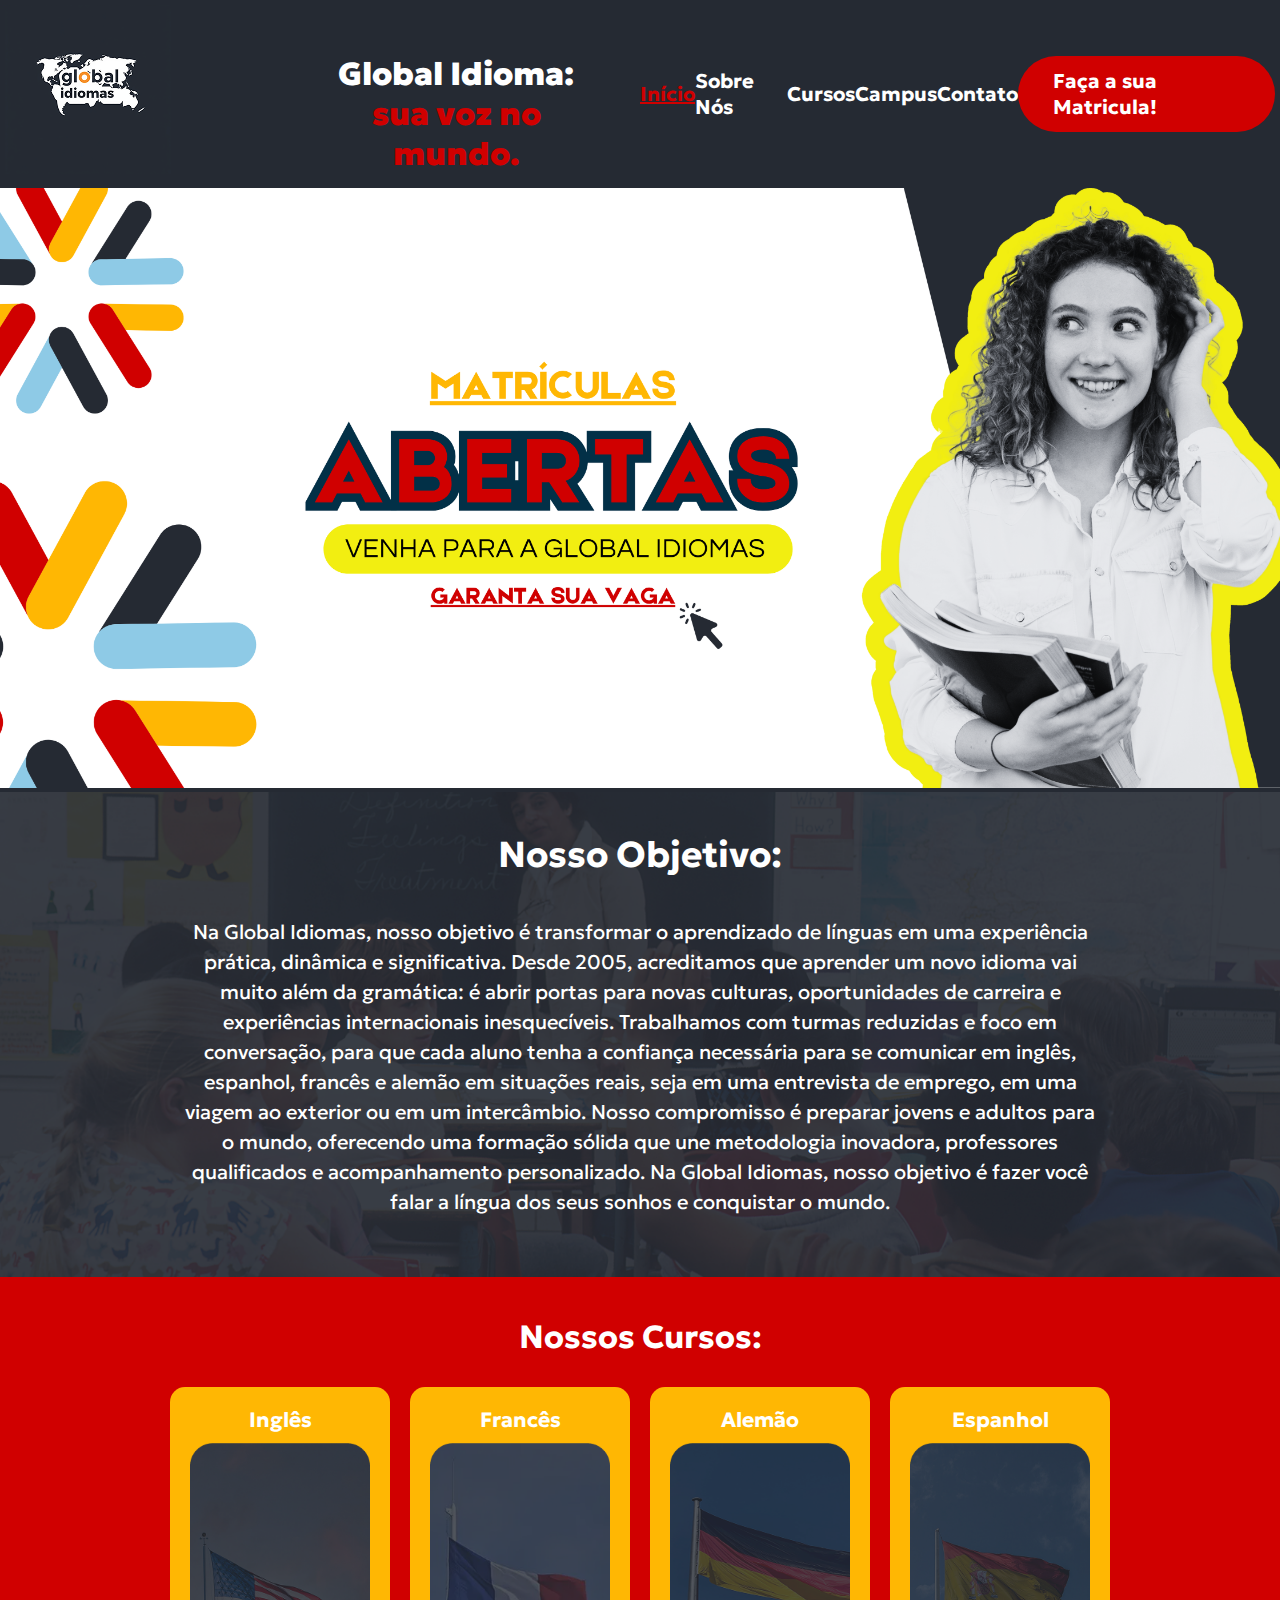
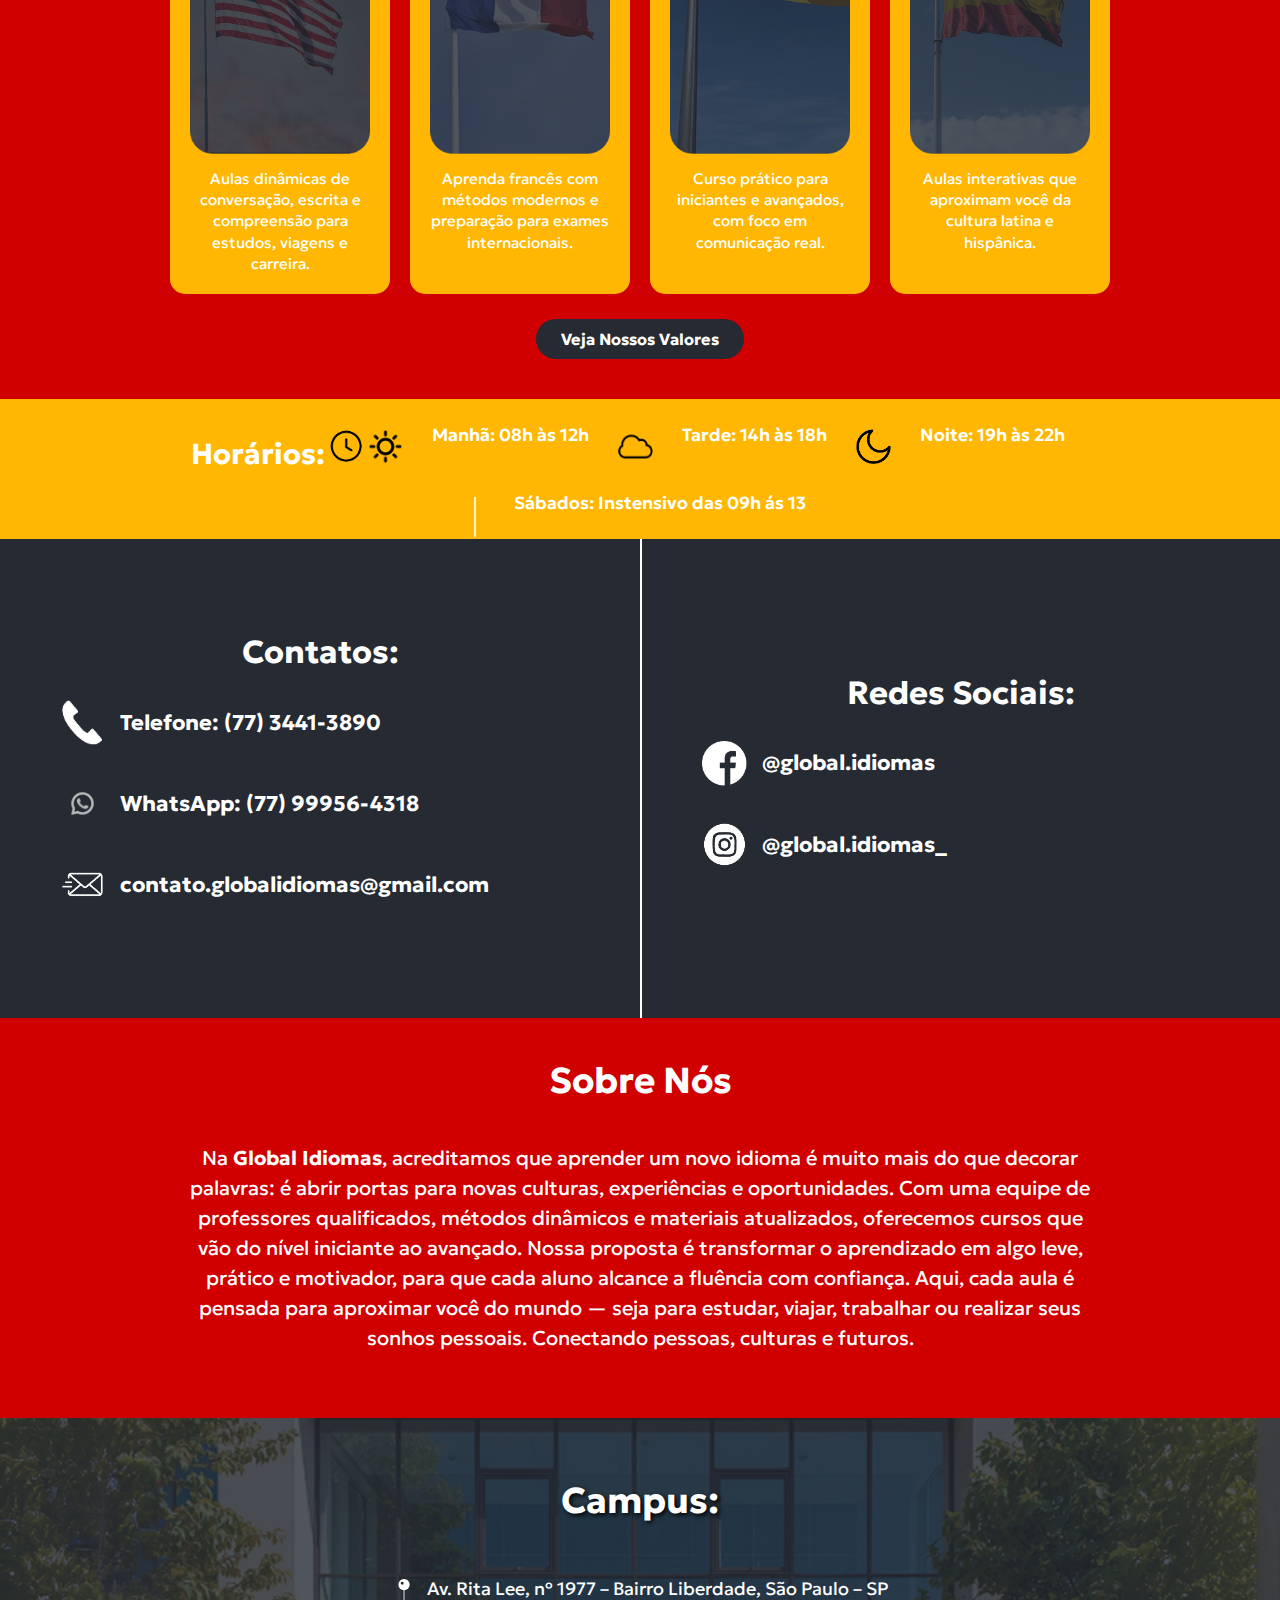
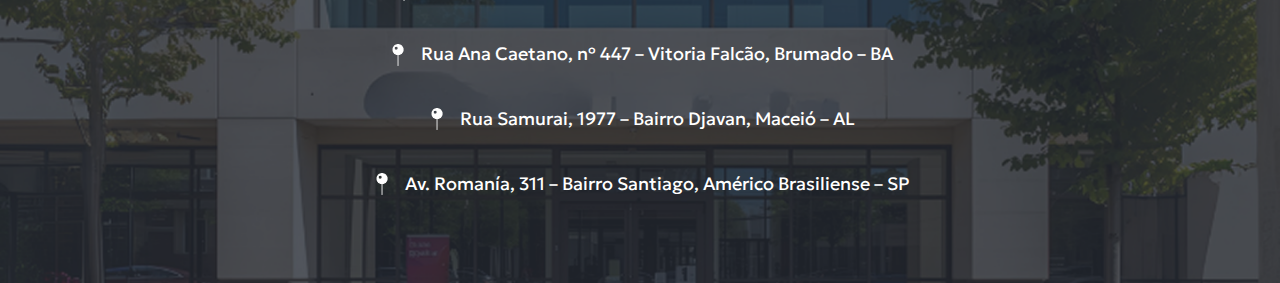
<file: index.html>
<!DOCTYPE html>
<html lang="pt-br">
    <head>
        <meta charset="utf-8">
        <title>Global Idiomas</title>
        <link href="estilo.css" rel="stylesheet">
        <link rel="preconnect" href="https://fonts.googleapis.com">
<link rel="preconnect" href="https://fonts.gstatic.com" crossorigin>
<link href="https://fonts.googleapis.com/css2?family=Geologica:wght@100..900&display=swap" rel="stylesheet">
    </head>
    <body>
        <header id="topo">
            <div class="conteiner grid-topo   ">
                <h1><a href="index.html"> <img src="imags/logo.png"></a></h1>
                <h2>Global Idioma:  <span class="texto-vermelho">sua voz no mundo.</span></h2>
                <nav id="menu-topo">
                    <ul>
                        <li><a href="" class="atual">Início</a></li>
                        <li><a href="#sobrenos">Sobre Nós</a></li>
                        <li><a href="#cursos">Cursos</a></li>
                        <li><a href="#campus">Campus</a></li>
                        <li><a href="#contato-redes">Contato</a></li>
                        <li><a href="index2.html" id="matri">Faça a sua Matricula!</a></li>
                    </ul>
                </nav>
            </div>
    </header>
    <main id="conteudo">
        <img src="imags/bannercorreto.png" id="info">
       
<article id="nossoobjetivo"> 
          <h1>Nosso Objetivo:</h1>   
        <p>Na Global Idiomas, nosso objetivo é transformar o aprendizado de línguas em uma experiência prática, dinâmica e significativa. Desde 2005, acreditamos que aprender um novo idioma vai muito além da gramática: é abrir portas para novas culturas, oportunidades de carreira e experiências internacionais inesquecíveis.
Trabalhamos com turmas reduzidas e foco em conversação, para que cada aluno tenha a confiança necessária para se comunicar em inglês, espanhol, francês e alemão em situações reais, seja em uma entrevista de emprego, em uma viagem ao exterior ou em um intercâmbio.
Nosso compromisso é preparar jovens e adultos para o mundo, oferecendo uma formação sólida que une metodologia inovadora, professores qualificados e acompanhamento personalizado.
Na Global Idiomas, nosso objetivo é fazer você falar a língua dos seus sonhos e conquistar o mundo.</p>     
</article>  

 <article id="cursos">
  <h2>Nossos Cursos:</h2>
  <div class="cursos-container">
    <div class="curso">
      <h3>Inglês</h3>
      <img src="imags/ingles.png">
      <p>Aulas dinâmicas de conversação, escrita e compreensão para estudos, viagens e carreira.</p>
    </div>
    <div class="curso">
      <h3>Francês</h3>
      <img src="imags/frances.png">
      <p>Aprenda francês com métodos modernos e preparação para exames internacionais.</p>
    </div>
    <div class="curso">
      <h3>Alemão</h3>
      <img src="imags/alemao.png">
      <p>Curso prático para iniciantes e avançados, com foco em comunicação real.</p>
    </div>
    <div class="curso">
      <h3>Espanhol</h3>
      <img src="imags/espanhol.png">
      <p>Aulas interativas que aproximam você da cultura latina e hispânica.</p>
    </div>
  </div>
  <a href="index3.html" class="botao-valores">Veja Nossos Valores</a>
</article>
    
<article id="horarios">
    <h1>Horários:</h1>
    <img src="imags/relogio.png">
    <img src="imags/sol.png">
    <p>Manhã: 08h às 12h</p>
    <img src="imags/nuvem.png">
    <p>Tarde: 14h às 18h</p>
    <img src="imags/lua.png">
    <p>Noite: 19h às 22h</p>
    <p>Sábados: Instensivo das 09h ás 13</p>
</article>

<section id="contato-redes">
  <div id="contatos">
    <h2>Contatos:</h2>

    <p class="linha">
      <img src="imags/telefone.png" alt="Telefone">
      <span>Telefone: (77) 3441-3890</span>
    </p>

    <p class="linha">
      <img src="imags/whatsapp.png" alt="WhatsApp">
      <span>WhatsApp: (77) 99956-4318</span>
    </p>

    <p class="linha">
      <img src="imags/correio.png" alt="Email">
      <span>contato.globalidiomas@gmail.com</span>
    </p>
  </div>

  <div id="redes">
    <h2>Redes Sociais:</h2>

    <p class="linha">
      <img src="imags/facebook.png" alt="Facebook">
      <span>@global.idiomas</span>
    </p>

    <p class="linha">
      <img src="imags/instagram.png" alt="Instagram">
      <a href="https://www.instagram.com/global.idiomas_?igsh=MXYxNnlrMmVwcmNoaA=="><span>@global.idiomas_</span></a>
    </p>
  </div>
</section>

<article id="sobrenos">
    <h1>Sobre Nós</h1>
    <p>Na <b>Global Idiomas</b>, acreditamos que aprender um novo idioma é muito mais do que decorar palavras: é abrir portas para novas culturas, experiências e oportunidades.
Com uma equipe de professores qualificados, métodos dinâmicos e materiais atualizados, oferecemos cursos que vão do nível iniciante ao avançado. Nossa proposta é transformar o aprendizado em algo leve, prático e motivador, para que cada aluno alcance a fluência com confiança.
Aqui, cada aula é pensada para aproximar você do mundo — seja para estudar, viajar, trabalhar ou realizar seus sonhos pessoais.
Conectando pessoas, culturas e futuros.</p>
</article>


<article id="campus">
  <h1>Campus:</h1>

  <p><img src="imags/alfinete.png"> Av. Rita Lee, nº 1977 – Bairro Liberdade, São Paulo – SP</p>
  <p><img src="imags/alfinete.png"> Rua Ana Caetano, nº 447 – Vitoria Falcão, Brumado – BA</p>
  <p><img src="imags/alfinete.png"> Rua Samurai, 1977 – Bairro Djavan, Maceió – AL</p>
  <p><img src="imags/alfinete.png"> Av. Romanía, 311 – Bairro Santiago, Américo Brasiliense – SP</p>
</article>
        </main>
    </body>
</html>
</file>
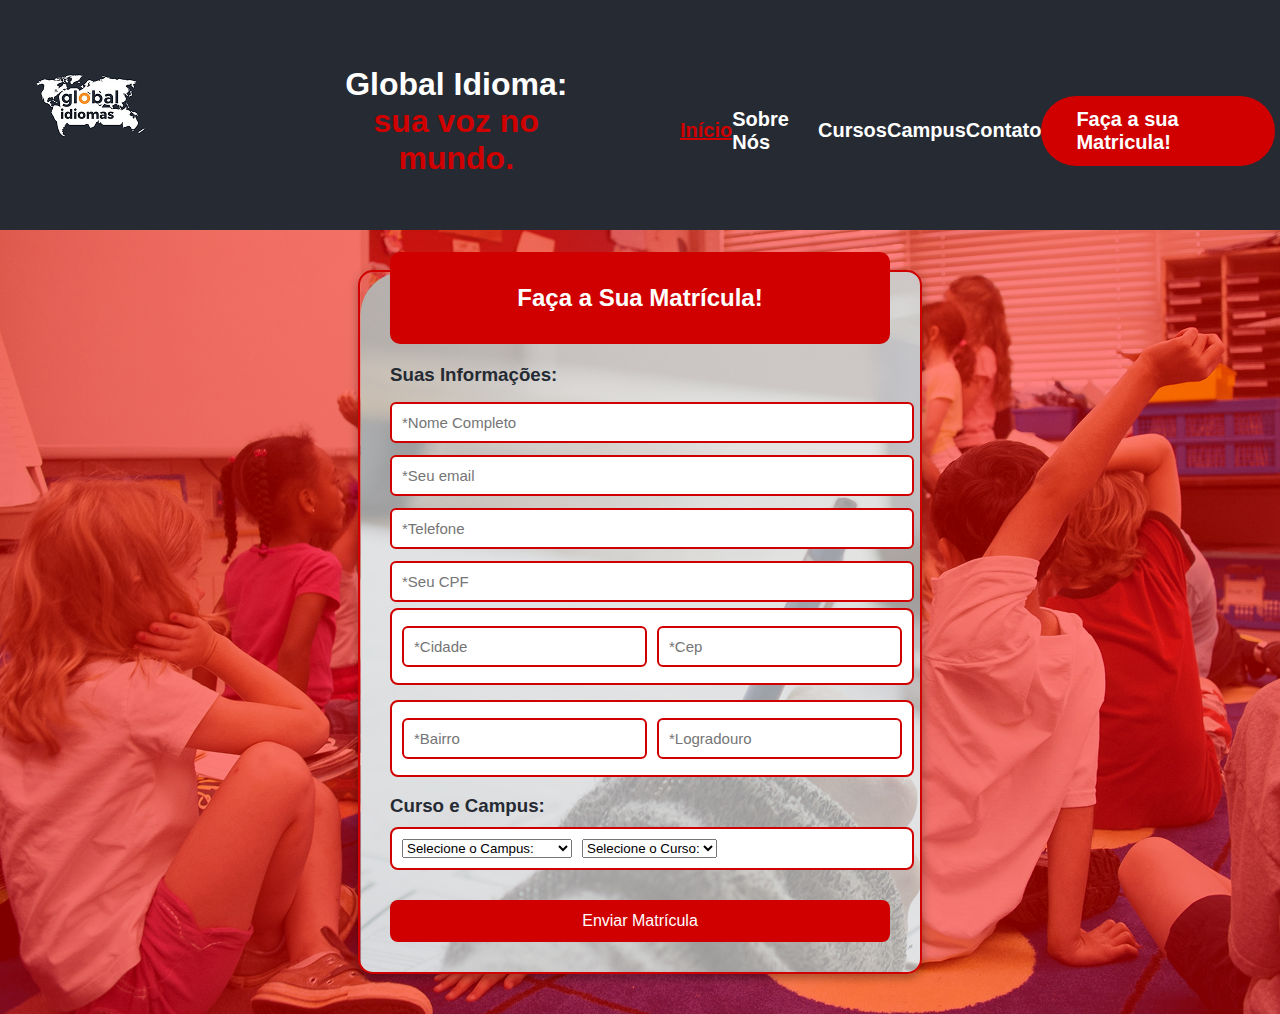
<file: index2.html>
<!DOCTYPE html>
<html lang="pt-BR">
<head>
  <meta charset="UTF-8">
  <title>Matrícula - Global Idiomas</title>
  <link rel="stylesheet" href=" estilo2.css">
</head>
<body>
      <header id="topo">
            <div class="conteiner grid-topo   ">
                <h1><a href="index.html"> <img src="imags/logo.png"></a></h1>
                <h2>Global Idioma:  <span class="texto-vermelho">sua voz no mundo.</span></h2>
                <nav id="menu-topo">
                    <ul>
                        <li><a href="index.html" class="atual">Início</a></li>
                        <li><a href="">Sobre Nós</a></li>
                        <li><a href="">Cursos</a></li>
                        <li><a href="">Campus</a></li>
                        <li><a href="">Contato</a></li>
                        <li><a href="index2.html" id="matri">Faça a sua Matricula!</a></li>
                    </ul>
                </nav>
            </div>
    </header>

  <div class="container2">
    <form class="formulario">
      <div class="titulo">
        <h2>Faça a Sua Matrícula!</h2>
      </div>

      <h3>Suas Informações:</h3>

      <input type="text" placeholder="*Nome Completo" required>
      <input type="email" placeholder="*Seu email" required>
      <input type="tel" maxlength="9" placeholder="*Telefone" required>
      <input type="text" maxlength="11" placeholder="*Seu CPF" required>

      <div class="duas-colunas">
        <input type="text" placeholder="*Cidade" required>
        <input type="text" maxlength="8" placeholder="*Cep" required>
      </div>

      <div class="duas-colunas">
        <input type="text" placeholder="*Bairro" required>
        <input type="text" placeholder="*Logradouro" required>
      </div>

      <h3>Curso e Campus:</h3>
      <div class="duas-colunas">
       <select required>
            <option value="">Selecione o Campus:</option>
            <option value="">Brumado - BA</option>
            <option value="">Maceió - AL</option>
            <option value="">São Paulo - SP</option>
            <option value="">Américo Brasiliense - SP</option>
        </select> 
        <select required>
            <option value="">Selecione o Curso:</option>
            <option value="">Alemão</option>
            <option value="">Espanhol</option>
            <option value="">Francês</option>
            <option value="">Inglês</option>
        </select>
       </div>
        <button type="submit">Enviar Matrícula</button>
    </form>
</body>
</html>
</file>
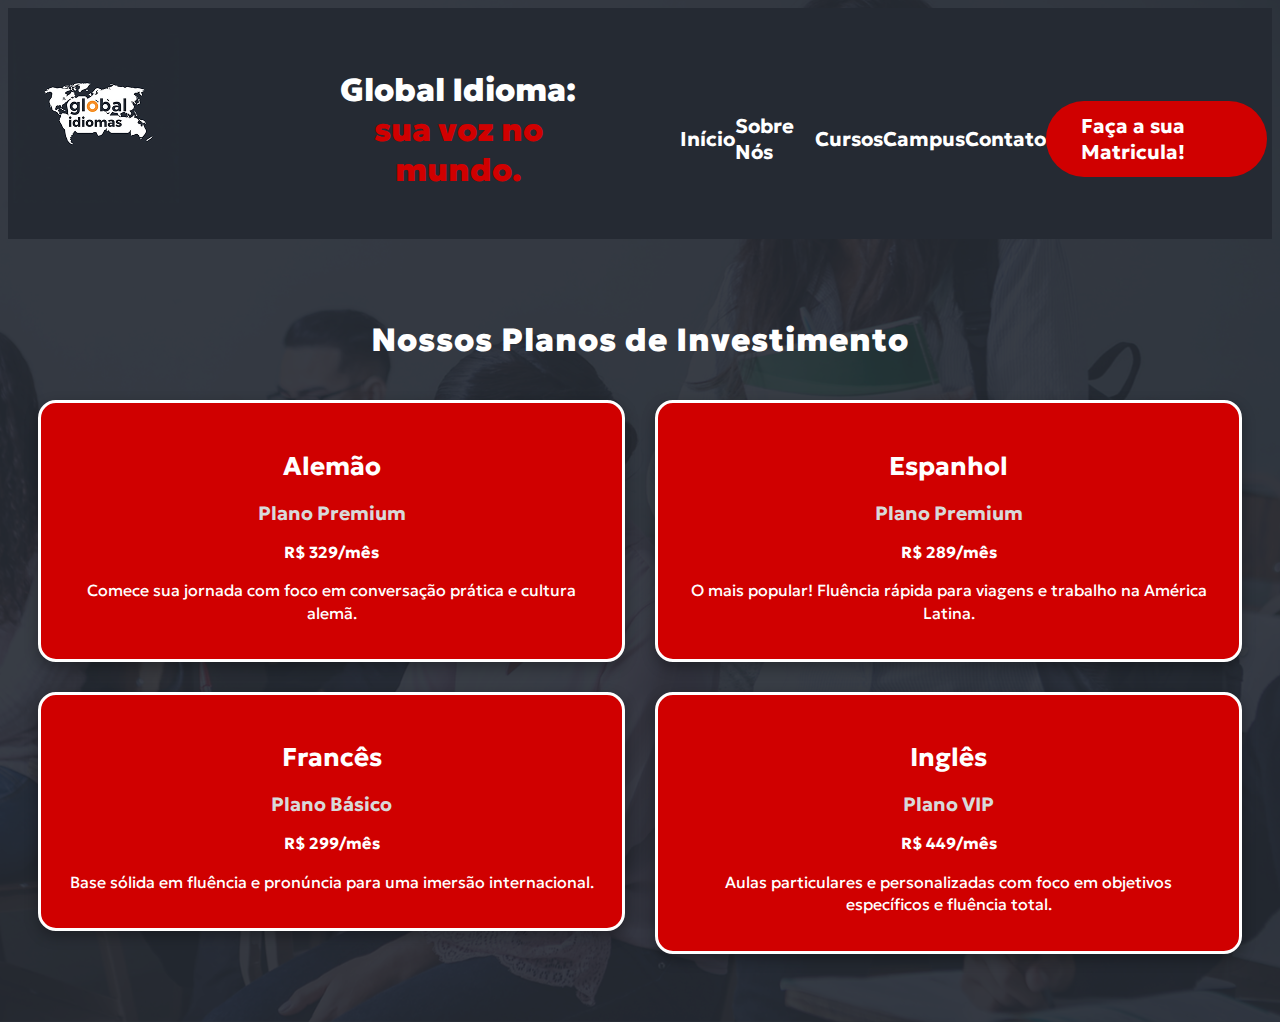
<file: index3.html>
<!DOCTYPE html>
<html lang="pt-br">
    <head>
        <meta charset="utf-8">
        <title>Nossos Valores</title>
        <link href="estilo3.css" rel="stylesheet">
        <link rel="preconnect" href="https://fonts.googleapis.com">
<link rel="preconnect" href="https://fonts.gstatic.com" crossorigin>
<link href="https://fonts.googleapis.com/css2?family=Geologica:wght@100..900&display=swap" rel="stylesheet">
    </head>
    <body>
        <header id="topo">
            <div class="conteiner grid-topo   ">
                <h1><a href="index.html"> <img src="imags/logo.png"></a></h1>
                <h2>Global Idioma:  <span class="texto-vermelho">sua voz no mundo.</span></h2>
                <nav id="menu-topo">
                    <ul>
                        <li><a href="./index.html">Início</a></li>
                        <li><a href="index.html#sobrenos">Sobre Nós</a></li>
                        <li><a href="index.html#cursos">Cursos</a></li>
                        <li><a href="index.html#campus">Campus</a></li>
                        <li><a href="index.html#contato-redes">Contato</a></li>
                        <li><a href="index2.html" id="matri">Faça a sua Matricula!</a></li>
                    </ul>
                </nav>
            </div>
    </header>

    <div class="container">
    <h1>Nossos Planos de Investimento</h1>

    <div class="cards">
      <div class="card destaque">
        <h2>Alemão</h2>
        <h3>Plano Premium</h3>
        <p><strong>R$ 329/mês</strong></p>
        <p>Comece sua jornada com foco em conversação prática e cultura alemã.</p>
      </div>

      <div class="card destaque">
        <h2>Espanhol</h2>
        <h3>Plano Premium</h3>
        <p><strong>R$ 289/mês</strong></p>
        <p>O mais popular! Fluência rápida para viagens e trabalho na América Latina.</p>
      </div>

      <div class="card destaque">
        <h2>Francês</h2>
        <h3>Plano Básico</h3>
        <p><strong>R$ 299/mês</strong></p>
        <p>Base sólida em fluência e pronúncia para uma imersão internacional.</p>
      </div>
 
      <div class="card destaque">
        <h2>Inglês</h2>
        <h3>Plano VIP</h3>
        <p><strong>R$ 449/mês</strong></p>
        <p>Aulas particulares e personalizadas com foco em objetivos específicos e fluência total.</p>
      </div>
    </div>
  </div>
</body>
</html>
</file>
<file: estilo.css>
*{
    margin:0;
    padding: 0;
    box-sizing: border-box;
}

:root{
    --vermelho-escuro: #D00000;
    --amarelo-vivo: #FFB703;
    --cinza-escuro: #252A33;
    --preto: #000000;
    --branco: #FFFFFF;
    --cinza-claro: #D9D9D9;
    --fonte-text: "Geologica", sans-serif;
}
html{
  scroll-behavior: smooth;
}
body{
    font-family: var(--fonte-text);
    background-color: #252A33;
}
.container{
  max-width: 1200px;
  margin: 0 auto;
}

#topo{
  min-width: 188.83px;
  padding: 5px 5px;
}
.grid-topo{
  display: grid;
  grid-template-columns: 1fr 1fr 2fr; 
}
#meu-topo{
  grid-column: 3/4;
}
.grid-topo > h2{
   grid-column: 2/3;
   font-size: 32px;
   font-weight: 900;
   text-align: center;
   color: #FFFFFF;
   margin-top: 40px;
  align-self:center;
}
#menu-topo > ul{
  display:flex;
  list-style: none; 
  justify-content: space-around;
  align-items: center;
  height: 100%;
}
#matri{
   display: inline-block;
  background-color:var(--vermelho-escuro); 
  color: white;
  text-decoration: none;
  padding: 12px 35px;
  border-radius: 40px;
  font-weight: bold;
  font-family: var(--fonte-text);
  transition: background-color 0.3s, transform 0.2s;
}
  #matri a:hover{
  color: var(--cinza-claro);
  text-decoration: underline;
}
#menu-topo a {
font-size: 1.25rem;
font-family: var(--fonte-text);
color:#FFFFFF;
text-decoration: none;
font-weight: bold;
}
#menu-topo a:hover{
  color: var(--cinza-claro);
  text-decoration: underline;
}
#menu-topo .atual{
  color: #D00000;
  text-decoration: underline;
}
#topo h2{
  align-items: center;
  padding-right: 50px;
}
.texto-vermelho{
  color: #D00000;
}#info{
  height: 600px;
}
#nossoobjetivo {
  background-image: url(imags/nossoobjetivo.png);
  background-size: cover;
  background-position: center;
  color: white;
  text-align: center;
  padding: 40px;
  font-family: var(--fonte-text);
}
#nossoobjetivo h1 {
  font-size: 36px;
  margin-bottom: 20px;
}
#nossoobjetivo p {
  font-size: 20px;
  line-height: 1.5;
  width: 80%;
  margin: 0 auto;
  padding: 20px;
  border-radius: 10px;
}
#cursos {
  background-color: var(--vermelho-escuro); 
  color: white;
  text-align: center;
  padding: 40px 20px;
  font-family: var(--fonte-text);
}
#cursos h2 {
  font-family: var(--fonte-text);
  font-size: 2em;
  margin-bottom: 30px;
  font-weight: bold;
}
.cursos-container {
  display: flex;
  justify-content: center;
  flex-wrap: wrap;
  gap: 20px;
}
.curso {
  background-color:var(--amarelo-vivo); 
  border-radius: 15px;
  width: 220px;
  padding: 20px;
  color: white;
  transition: transform 0.3s, box-shadow 0.3s;
}
.curso:hover {
  transform: translateY(-5px);
  box-shadow: 0 8px 15px var(--preto);
}
.curso h3 {
  margin-top: 0;
  margin-bottom: 10px;
  font-size: 1.3em;
}
.curso img{
  width: 100%;
  border-radius: 10px;
  margin-bottom: 10px;
}
.curso p {
  font-size: 0.95em;
  line-height: 1.4;
}
#cursos button, 
#cursos a {
  display: inline-block;
  margin-top: 25px;
  background-color: var(--cinza-escuro);
  color: white;
  text-decoration: none;
  padding: 10px 25px;
  border-radius: 30px;
  font-weight: bold;
}
#cursos a:hover {
  background-color: #333;
}
#horarios{
background-color: #FFB703;
color: #FFFFFF;
text-align: center;
padding: 25px 0;
font-family: var(--fonte-text);
}
#horarios > h1{
 color:#FFFFFF;
 font-size: 1.8em;
  margin-bottom: 15px;
  display: inline-block;
  padding-bottom: 5px;
}
#horarios > p{
  display: inline-block;
  margin: 0 25px;
  font-weight: 600;
  font-size: 1.1em;
  vertical-align: top;
}
#horarios img{
  width: 35px;
  height: 35px;
  margin-top: 5px;
}
#horarios p:last-child{
  position: relative;
  padding-left: 40px;
}
#horarios p:last-child::before{
  content:"";
  position: absolute;
  left: 0;
  top: 5px;
  width: 2px;
  height: 40px;
  background-color: #FFFFFF;
  opacity: 0.8;
}
#contato-redes{
  min-height: 479.26px;
  display: grid;
  grid-template-columns: 1fr 1fr; 
  align-items: stretch; 
  gap: 0;
  background: #252A33; 
}
#contatos, #redes{
  padding: 40px 60px;
  color: #FFFFFF;
  font-family: var(--fonte-text);
  display: flex;
  flex-direction: column;
  justify-content: center; 
}
#contatos > h2, #redes > h2 {
  font-size: 2em;
  margin-bottom: 10px;
  text-align: center;
  font-weight: bold;
  color: #ffffff; /
}
#redes {
  border-left: 2px solid var(--branco);
}
.linha {
  display: flex;
  align-items: center;
  gap: 15px;
  margin: 18px 0;
  font-size: 1.35em;
  font-weight: 700;
}
.linha img {
  width: 45px;
  height: 45px;
  object-fit: contain;
}
.linha span {
  display: inline-block;
  line-height: 1.1;
  word-break: break-word;
}
#contatos, #redes {
  min-height: 40px; 
}
#sobrenos{
  min-height: 400px;
  background-color: #D00000;
  color: #FFFFFF;
  text-align: center;
  padding: 40px;
  font-family: var(--fonte-text);
}
#sobrenos > p{
   font-size: 20px;
  line-height: 1.5;
  width: 80%;
  margin: 0 auto;
  padding: 20px;
  border-radius: 10px;
}
#sobrenos > h1{
  font-size: 36px;
  margin-bottom: 20px;
}
article#campus {
  background-image: url('imags/campus2.png');
  background-size: cover;
  background-position: center;
  color: #ffffff;
  text-align: center;
  padding: 60px 20px;
  font-family: var(--fonte-text);
}
article#campus h1 {
  font-size: 36px;
  margin: 0 auto 28px;
  padding: 0;
  display: inline-block;
  text-shadow: 2px 2px 5px var(--preto);
}
article#campus p {
  display: flex;
  align-items: center;
  justify-content: center;
  gap: 12px;
  font-size: 18px;
  line-height: 1.6;
  width: 80%;
  max-width: 900px;
  margin: 12px auto;
  padding: 12px 18px;
  border-radius: 10px;
  box-sizing: border-box;
}
article#campus p img {
  width: 22px;
  height: 22px;
  object-fit: contain;
  display: inline-block;
}
span{
  color: #FFFFFF;
}


@media (max-width: 425px) {

  body {
    overflow-x: hidden;
  }

  /* TOPO */
  .grid-topo {
    grid-template-columns: 1fr;
    text-align: center;
    gap: 10px;
  }

  #topo h1 img {
    width: 120px;
  }

  #menu-topo ul {
    flex-direction: column;
    gap: 10px;
    padding: 0;
  }

  #menu-topo li a {
    display: block;
    padding: 10px;
    font-size: 14px;
  }

  /* BANNER */
  #info {
    height: 40vh;
  }

  /* NOSSO OBJETIVO */
  #nossoobjetivo {
    padding: 20px;
    text-align: center;
  }

  #nossoobjetivo p {
    font-size: 14px;
    line-height: 1.6;
  }

  /* CURSOS */
  .cursos-container {
    display: grid;
    grid-template-columns: 1fr;
    gap: 20px;
  }

  .curso img {
    width: 80px;
  }

  .curso p {
    font-size: 14px;
  }

  /* BOTÃO */
  .botao-valores {
    width: 100%;
    text-align: center;
    padding: 12px;
  }

  /* HORÁRIOS */
  #horarios {
    text-align: center;
    padding: 20px;
  }

  #horarios img {
    width: 40px;
  }

  #horarios p {
    font-size: 14px;
  }

  /* CONTATOS E REDES */
  #contato-redes {
    flex-direction: column;
    gap: 30px;
    padding: 20px;
  }

  .linha {
    justify-content: center;
    font-size: 14px;
  }

  /* SOBRE NÓS */
  #sobrenos {
    padding: 20px;
    text-align: center;
  }

  #sobrenos p {
    font-size: 14px;
    line-height: 1.6;
  }

  /* CAMPUS */
  #campus {
    padding: 20px;
  }

  #campus p {
    font-size: 14px;
    display: flex;
    align-items: center;
    gap: 10px;
  }

  #campus img {
    width: 18px;
  }
}

@media (max-width: 768px) {

  body {
    overflow-x: hidden;
  }

  /* TOPO */
  .grid-topo {
    grid-template-columns: 1fr;
    text-align: center;
    gap: 15px;
  }

  #topo h1 img {
    width: 140px;
  }

  #menu-topo ul {
    display: grid;
    grid-template-columns: repeat(3, 1fr);
    gap: 10px;
    justify-items: center;
  }

  #menu-topo li a {
    padding: 10px 14px;
    font-size: 15px;
  }

  #matri {
    grid-column: span 3;
    width: 100%;
    text-align: center;
  }

  /* BANNER */
  #info {
    width: 100%;
    height: auto;
  }

  /* NOSSO OBJETIVO */
  #nossoobjetivo {
    padding: 40px;
    text-align: center;
  }

  #nossoobjetivo p {
    font-size: 15px;
    line-height: 1.7;
    max-width: 700px;
    margin: auto;
  }

  /* CURSOS */
  .cursos-container {
    display: grid;
    grid-template-columns: repeat(2, 1fr);
    gap: 30px;
    padding: 20px 40px;
  }

  .curso {
    padding: 20px;
  }

  .curso img {
    width: 90px;
  }

  .curso p {
    font-size: 15px;
  }

  /* BOTÃO */
  .botao-valores {
    display: block;
    margin: 30px auto 0;
    width: 60%;
    text-align: center;
    padding: 14px;
    font-size: 16px;
  }

  /* HORÁRIOS */
  #horarios {
    padding: 40px;
    display: grid;
    grid-template-columns: repeat(2, 1fr);
    text-align: center;
    gap: 20px;
  }

  #horarios h1 {
    grid-column: span 2;
  }

  #horarios img {
    width: 45px;
    margin: auto;
  }

  #horarios p {
    font-size: 15px;
  }

  /* CONTATO E REDES */
  #contato-redes {
    display: grid;
    grid-template-columns: 1fr 1fr;
    padding: 40px;
    gap: 40px;
  }

  .linha {
    font-size: 15px;
  }

  /* SOBRE NÓS */
  #sobrenos {
    padding: 40px;
    text-align: center;
  }

  #sobrenos p {
    max-width: 700px;
    margin: auto;
    font-size: 15px;
    line-height: 1.7;
  }

  /* CAMPUS */
  #campus {
    padding: 40px;
    display: grid;
    grid-template-columns: 1fr 1fr;
    gap: 20px;
  }

  #campus h1 {
    grid-column: span 2;
    text-align: center;
  }

  #campus p {
    font-size: 15px;
    display: flex;
    align-items: center;
    gap: 10px;
  }

  #campus img {
    width: 18px;
  }
}
</file>
<file: estilo2.css>
:root{
    --vermelho-escuro: #D00000;
    --amarelo-vivo: #FFB703;
    --cinza-escuro: #252A33;
    --preto: #000000;
    --branco: #FFFFFF;
    --cinza-claro: #D9D9D9;
    --fonte-text: "Geologica", sans-serif;
}
body {
  margin: 0;
  font-family: var(--fonte-text);
  background: url(imags/fundo-matricula.png) 
}
.container{
  max-width: 1200px;
  margin: 0 auto;
}
#topo{
  min-width: 188.83px;
  background-color: var(--cinza-escuro);
  padding: 5px 5px;
}
.grid-topo{
  display: grid;
  grid-template-columns: 1fr 1fr 2fr; 
}
#meu-topo{
  grid-column: 3/4;
}
.grid-topo > h2{
   grid-column: 2/3;
   font-size: 32px;
   font-weight: 900;
   text-align: center;
   color: #FFFFFF;
   margin-top: 40px;
  align-self:center;
}
#menu-topo > ul{
  display:flex;
  list-style: none; 
  justify-content: space-around;
  align-items: center;
  height: 100%;
}
#matri{
   display: inline-block;
  background-color:var(--vermelho-escuro); 
  color: white;
  text-decoration: none;
  padding: 12px 35px;
  border-radius: 40px;
  font-weight: bold;
  font-family: var(--fonte-text);
  transition: background-color 0.3s, transform 0.2s;
}
  #matri a:hover{
  color: var(--cinza-claro);
  text-decoration: underline;
}
#menu-topo a {
font-size: 1.25rem;
font-family: var(--fonte-text);
color:#FFFFFF;
text-decoration: none;
font-weight: bold;
}
#menu-topo a:hover{
  color: var(--cinza-claro);
  text-decoration: underline;
}
#menu-topo .atual{
  color: #D00000;
  text-decoration: underline;
}
#topo h2{
  align-items: center;
  padding-right: 50px;
}
.texto-vermelho{
  color: #D00000;
}#info{
  height: 600px;
}
.container2 {
  background-image: url(imags/fundoinfo.png);
  max-width: 500px;
  margin: 40px auto;
  padding: 30px;
  border-radius: 15px;
  box-shadow: 0 4px 10px rgba(0,0,0,0.3);
  border: 2px solid #D00000;
}

.titulo {
  background-color: #D00000;
  color: #fff;
  text-align: center;
  padding: 12px;
  border-radius: 10px;
  margin-top: -50px;
  margin-bottom: 20px;
}

h3 {
  color: #252A33;
  margin-bottom: 10px;
}

input {
  width: 100%;
  padding: 10px;
  margin: 6px 0;
  border: 2px solid #D00000;
  border-radius: 6px;
  outline: none;
  font-size: 15px;
}

.duas-colunas {
align-items: center;
  display: flex;
  gap: 10px;
 width: 100%;
 padding: 10px;
 border: 2px solid var(--vermelho-escuro);
 border-radius: 8px;
 background-color: #FFFFFF;
 color: #252A33;
 font-size: 34px;
 outline: none;
 transition: 0.3s;
 appearance: none;
 background-repeat: no-repeat;
 background-position: right 10px center;
 background-size: 12px;
 cursor: pointer;
 margin-bottom: 15px;
}

button {
  font-family: var(--fonte-text);
  background-color: #D00000;
  color: white;
  border: none;
  padding: 12px;
  width: 100%;
  font-size: 16px;
  border-radius: 8px;
  cursor: pointer;
  margin-top: 15px;
  transition: 0.3s;
}

button:hover {
  background-color: #FFB703;
  color: #000;
}

@media screen and (max-width: 768px){

  .grid-topo{
    grid-template-columns: 1fr 1fr;
  }

  #topo h2{
    font-size: 26px;
    margin-top: 15px;
    padding-right: 0;
  }

  #meu-topo{
    grid-column: 1 / 3;
    margin-top: 5px;
  }

  #menu-topo ul{
    justify-content: center;
    gap: 20px;
  }

  #info{
    height: auto;
  }

  .container2{
    max-width: 80%;
    padding: 25px;
  }

  .titulo{
    font-size: 20px;
    margin-top: -40px;
  }

  .duas-colunas{
    font-size: 26px;
    padding: 10px;
  }
}


@media screen and (max-width: 425px){

  body{
    background-size: cover;
    background-position: center;
  }

  .grid-topo{
    grid-template-columns: 1fr;
    text-align: center;
  }

  #topo h2{
    font-size: 22px;
    margin-top: 10px;
    padding-right: 0;
  }

  #menu-topo ul{
    flex-direction: column;
    gap: 10px;
    padding: 15px 0;
  }

  #matri{
    padding: 10px 25px;
    font-size: 0.9rem;
  }

  .container2{
    width: 90%;
    padding: 20px;
    margin-top: 60px;
  }

  .titulo{
    font-size: 18px;
    margin-top: -35px;
  }

  h3{
    font-size: 18px;
  }

  .duas-colunas{
    flex-direction: column;
    font-size: 20px;
    gap: 5px;
  }

  input{
    font-size: 14px;
  }

  button{
    font-size: 15px;
    padding: 10px;
  }
}
</file>
<file: estilo3.css>
:root{
    --vermelho-escuro: #D00000;
    --amarelo-vivo: #FFB703;
    --cinza-escuro: #252A33;
    --preto: #000000;
    --branco: #FFFFFF;
    --cinza-claro: #D9D9D9;
    --fonte-text: "Geologica", sans-serif;
}
body{
  font-family: var(--fonte-text);
    background-image: url(imags/fundo-valores\ \(1\).png);
    background-size: cover;
  background-position: center;
}
#topo{
  min-width: 188.83px;
  background-color: var(--cinza-escuro);
  padding: 5px 5px;
}
.grid-topo{
    font-family: var(--fonte-text);
  display: grid;
  grid-template-columns: 1fr 1fr 2fr; 
}
#meu-topo{
  grid-column: 3/4;
}
.grid-topo > h2{
   grid-column: 2/3;
   font-size: 32px;
   font-weight: 900;
   text-align: center;
   color: #FFFFFF;
   margin-top: 40px;
  align-self:center;
}
#menu-topo > ul{
  display:flex;
  list-style: none; 
  justify-content: space-around;
  align-items: center;
  height: 100%;
}
#matri{
   display: inline-block;
  background-color:var(--vermelho-escuro); 
  color: white;
  text-decoration: none;
  padding: 12px 35px;
  border-radius: 40px;
  font-weight: bold;
  font-family: var(--fonte-text);
  transition: background-color 0.3s, transform 0.2s;
}
  #matri a:hover{
  color: var(--cinza-claro);
  text-decoration: underline;
}
#menu-topo a {
font-size: 1.25rem;
font-family: var(--fonte-text);
color:#FFFFFF;
text-decoration: none;
font-weight: bold;
}
#menu-topo a:hover{
  color: var(--cinza-claro);
  text-decoration: underline;
}
#menu-topo .atual{
  color: #D00000;
  text-decoration: underline;
}
#topo h2{
  align-items: center;
  padding-right: 50px;
}
.texto-vermelho{
  color: #D00000;
}#info{
  height: 600px;
}
.secao-valores {
    background-color: var(--vermelho-escuro);
    color: #FFFFFF;
    text-align: center center;
}
.secao-valores > h2{
    text-align: center;
}
.cards-container {
    display: flex; 
}
.valor-card {
 text-align: center;
}

.container {
  text-align: center;
  padding: 60px 30px;
  color: var(--branco);
  font-family: var(--fonte-text);
}

.container h1 {
  font-size: 2rem;
  margin-bottom: 40px;
  color: var(--branco);
  font-weight: 900;
  letter-spacing: 1px;
}

.cards {
  display: grid;
  grid-template-columns: 1fr 1fr;
  gap: 30px;
  justify-content: center;
  align-items: start;
}

.card {
  background-color: var(--vermelho-escuro);
  color: var(--branco);
  border-radius: 18px;
  padding: 25px;
  box-shadow: 0 5px 14px rgba(0, 0, 0, 0.3);
  transition: transform 0.2s ease, box-shadow 0.2s ease;
  text-align: left;
}

.card:hover {
  transform: translateY(-6px);
  box-shadow: 0 10px 20px rgba(0, 0, 0, 0.4);
}

.card h2 {
    text-align: center;
  font-size: 1.6rem;
  color: var(--branco);
  margin-bottom: 10px;
}

.card h3 {
    text-align: center;
  font-size: 1.2rem;
  font-weight: bold;
  color: var(--cinza-claro);
  margin-bottom: 10px;
}

.card p {
    text-align: center;
  margin-bottom: 10px;
  line-height: 1.4;
  font-size: 1rem;
}

.card strong {
  color: var(--branco);
}


.card.destaque {
  border: 3px solid var(--branco);
}

.botao {
align-items: center;
  font-family: var(--fonte-text);
  background-color: var(--branco);
  color: var(--vermelho-escuro);
  padding: 10px 20px;
  border-radius: 10px;
  text-decoration: none;
  font-weight: bold;
  transition: background-color 0.3s ease;
}

.botao:hover {
  background-color: var(--preto);
}

@media screen and (max-width: 768px){

  .grid-topo{
    grid-template-columns: 1fr 1fr;
  }

  #topo h2{
    font-size: 26px;
    margin-top: 20px;
    padding-right: 0;
  }

  #meu-topo{
    grid-column: 1 / 3;
    margin-top: 5px;
  }

  #menu-topo ul{
    justify-content: center;
    gap: 20px;
  }

  /
  .cards{
    grid-template-columns: 1fr;
    gap: 25px;
  }

  .card{
    padding: 22px;
  }

  .container h1{
    font-size: 1.7rem;
  }
}


@media screen and (max-width: 425px){

  body{
    background-size: cover;
    background-position: center;
  }

  
  .grid-topo{
    grid-template-columns: 1fr;
    text-align: center;
  }

  #topo h2{
    font-size: 22px;
    margin-top: 15px;
    padding-right: 0;
  }

  #menu-topo ul{
    flex-direction: column;
    gap: 10px;
    padding: 15px 0;
  }

  #matri{
    padding: 10px 25px;
    font-size: 0.9rem;
  }

  
  .container{
    padding: 40px 20px;
  }

  .container h1{
    font-size: 1.6rem;
    margin-bottom: 25px;
  }

 
  .cards{
    grid-template-columns: 1fr;
    gap: 20px;
  }

  .card{
    padding: 18px;
  }

  .card h2{
    font-size: 1.3rem;
  }

  .card h3{
    font-size: 1.05rem;
  }

  .card p{
    font-size: 0.95rem;
  }

  .botao{
    padding: 8px 15px;
    font-size: 0.9rem;
  }
}
</file>
